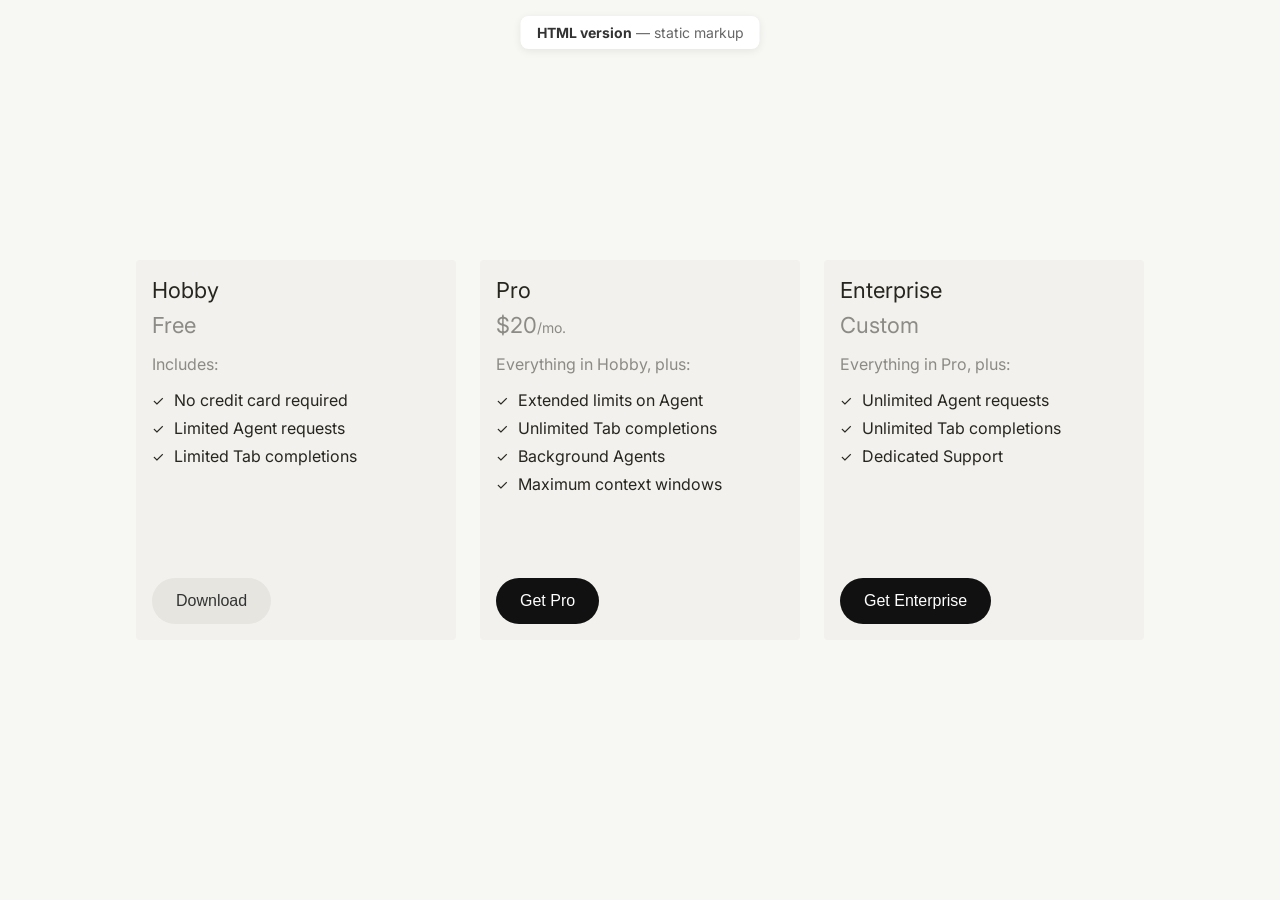
<file: index.html>
<!DOCTYPE html>
<html lang="en">
<head>
    <meta charset="UTF-8">
    <meta name="viewport" content="width=device-width, initial-scale=1.0">
    <title>Pricing Plans — HTML version</title>
    <!-- Link — warms up connection to Google Fonts (faster font load) -->
    <link rel="preconnect" href="https://fonts.googleapis.com">
    <!-- Link — loads font files; crossorigin required for Google Fonts -->
    <link rel="preconnect" href="https://fonts.gstatic.com" crossorigin>
    <!-- Link — Inter weights 400–700 used across the page -->
    <link href="https://fonts.googleapis.com/css2?family=Inter:wght@400;500;600;700&display=swap" rel="stylesheet">
    <!-- Link — project styles (layout, colors, type, components) -->
    <link rel="stylesheet" href="styles.css">
</head>
<body>
    <!-- Block — dev badge: fixed label, not part of the pricing UI -->
    <p class="page-label"><strong>HTML version</strong> — static markup</p>
    <!-- Block — horizontal row of pricing cards; spacing between cards lives in CSS -->
    <div class="cards-container">
        <!-- Card — Hobby tier: title, price, feature list, CTA -->
        <div class="card">
            <div class="card-top">
                <h3 class="card-title">Hobby</h3>
                <p class="card-price">
                    <span class="card-price-amount">Free</span>
                </p>
                <div class="card-content">
                    <p class="includes-text">Includes:</p>
                    <ul class="features-list">
                        <li>
                            <span class="checkmark">✓</span>
                            No credit card required
                        </li>
                        <li>
                            <span class="checkmark">✓</span>
                            Limited Agent requests
                        </li>
                        <li>
                            <span class="checkmark">✓</span>
                            Limited Tab completions
                        </li>
                    </ul>
                </div>
            </div>
            <button class="download-button secondary">Download</button>
        </div>
        <!-- Card — Pro tier: same structure; primary button style for emphasis -->
        <div class="card">
            <div class="card-top">
                <h3 class="card-title">Pro</h3>
                <p class="card-price">
                    <span class="card-price-amount">$20</span>
                    <span class="card-price-period">/mo.</span>
                </p>
                <div class="card-content">
                    <p class="includes-text">Everything in Hobby, plus:</p>
                    <ul class="features-list">
                        <li>
                            <span class="checkmark">✓</span>
                            Extended limits on Agent
                        </li>
                        <li>
                            <span class="checkmark">✓</span>
                            Unlimited Tab completions
                        </li>
                        <li>
                            <span class="checkmark">✓</span>
                            Background Agents
                        </li>
                        <li>
                            <span class="checkmark">✓</span>
                            Maximum context windows
                        </li>
                    </ul>
                </div>
            </div>
            <button class="download-button primary">Get Pro</button>
        </div>
        <!-- Card — Enterprise tier: custom pricing; mirrors enterprisePlan in jsx-version.html -->
        <div class="card">
            <div class="card-top">
                <h3 class="card-title">Enterprise</h3>
                <p class="card-price">
                    <span class="card-price-amount">Custom</span>
                </p>
                <div class="card-content">
                    <p class="includes-text">Everything in Pro, plus:</p>
                    <ul class="features-list">
                        <li>
                            <span class="checkmark">✓</span>
                            Unlimited Agent requests
                        </li>
                        <li>
                            <span class="checkmark">✓</span>
                            Unlimited Tab completions
                        </li>
                        <li>
                            <span class="checkmark">✓</span>
                            Dedicated Support
                        </li>
                    </ul>
                </div>
            </div>
            <button class="download-button primary">Get Enterprise</button>
        </div>
    </div>
</body>
</html>
</file>
<file: styles.css>
/* Reset — removes default margins; box-sizing makes padding predictable */
* {
    margin: 0;
    padding: 0;
    box-sizing: border-box;
}

/* Page canvas — warm gray background; content centered vertically */
body {
    font-family: 'Inter', -apple-system, BlinkMacSystemFont, 'Segoe UI', Roboto, sans-serif;
    background-color: #f7f7f4;
    display: flex;
    justify-content: center;
    align-items: center;
    min-height: 100vh;
    padding: 20px;
}

/* Card row — side-by-side layout; 24px gap between cards */
.cards-container {
    display: flex;
    flex-direction: row;
    gap: 24px;
    flex-wrap: nowrap;
    justify-content: center;
    align-items: flex-start;
}

/* Card shell — fixed width, rounded corners, inner padding; stacks title → list → button */
.card {
    display: flex;
    flex-direction: column;
    min-height: 380px;
    background-color: #f2f1ed;
    border-radius: 4px;
    padding: 16px;
    width: 320px;
    flex-shrink: 0;
}

/* Card upper block — title, price, and features (button sits below in markup) */
.card-top {
    display: flex;
    flex-direction: column;
}

/* Plan name — largest text on the card; dark neutral */
.card-title {
    font-size: 22px;
    line-height: 28px;
    font-weight: 400;
    color: #26251e;
    margin-bottom: 8px;
}

/* Price line — wraps amount + period; muted color for hierarchy */
.card-price {
    font-size: 20px;
    color: rgba(38, 37, 30, 0.5);
    display: inline-flex;
    align-items: baseline;
}

/* Dollar amount or “Free” — slightly larger than supporting price text */
.card-price-amount {
    font-size: 22px;
    font-weight: 400;
    color: rgba(38, 37, 30, 0.5);
}

/* “/mo.” etc. — smaller, same muted tone as amount */
.card-price-period {
    font-size: 14px;
    color: rgba(38, 37, 30, 0.5);
}

/* Features region — space before the CTA button */
.card-content {
    margin-bottom: 32px;
}

/* “Includes:” label — intro copy above the bullet list */
.includes-text {
    font-size: 16px;
    color: rgba(38, 37, 30, 0.5);
    margin: 16px 0px;
}

/* Feature list — no bullets; spacing handled per row */
.features-list {
    list-style: none;
    padding: 0;
}

/* One feature row — checkmark + text aligned on one line */
.features-list li {
    display: flex;
    align-items: center;
    margin-bottom: 8px;
    font-size: 16px;
    color: #26251e;
}

/* Check glyph — visual accent before each feature string */
.checkmark {
    color: #26251e;
    font-size: 14px;
    margin-right: 10px;
    font-weight: 400;
}

/* CTA base — pill shape, neutral fill; sits at bottom of flex card */
.download-button {
    margin-top: auto;
    width: fit-content;
    background-color: #e6e5e0;
    border: none;
    border-radius: 999px;
    padding: 14px 24px;
    font-size: 16px;
    font-weight: 500;
    color: #333;
    cursor: pointer;
    transition: background-color 0.2s ease;
}

/* CTA hover — slightly darker neutral */
.download-button:hover {
    background-color: #D8D6CE;
}

/* CTA pressed — matches hover for a flat press state */
.download-button:active {
    background-color: #D8D6CE;
}

/* CTA primary — dark fill for the recommended / paid plan */
.download-button.primary {
    background-color: #111;
    color: #fff;
}

.download-button.primary:hover {
    background-color: #333;
}

.download-button.primary:active {
    background-color: #333;
}

/* CTA outline — optional variant: border only (not used in current HTML) */
.download-button.outline {
    background-color: transparent;
    border: 1px solid #111;
    color: #111;
}

.download-button.outline:hover {
    background-color: #111;
    color: #fff;
}

.download-button.outline:active {
    background-color: #111;
    color: #fff;
}

/* Dev label — fixed top center; white chip over the page */
.page-label {
    position: fixed;
    top: 16px;
    left: 50%;
    transform: translateX(-50%);
    font-size: 14px;
    color: #666;
    background: #fff;
    padding: 8px 16px;
    border-radius: 8px;
    box-shadow: 0 2px 8px rgba(0,0,0,0.08);
}

/* Emphasis inside the label — darker text for “HTML version” */
.page-label strong {
    color: #333;
}
</file>
